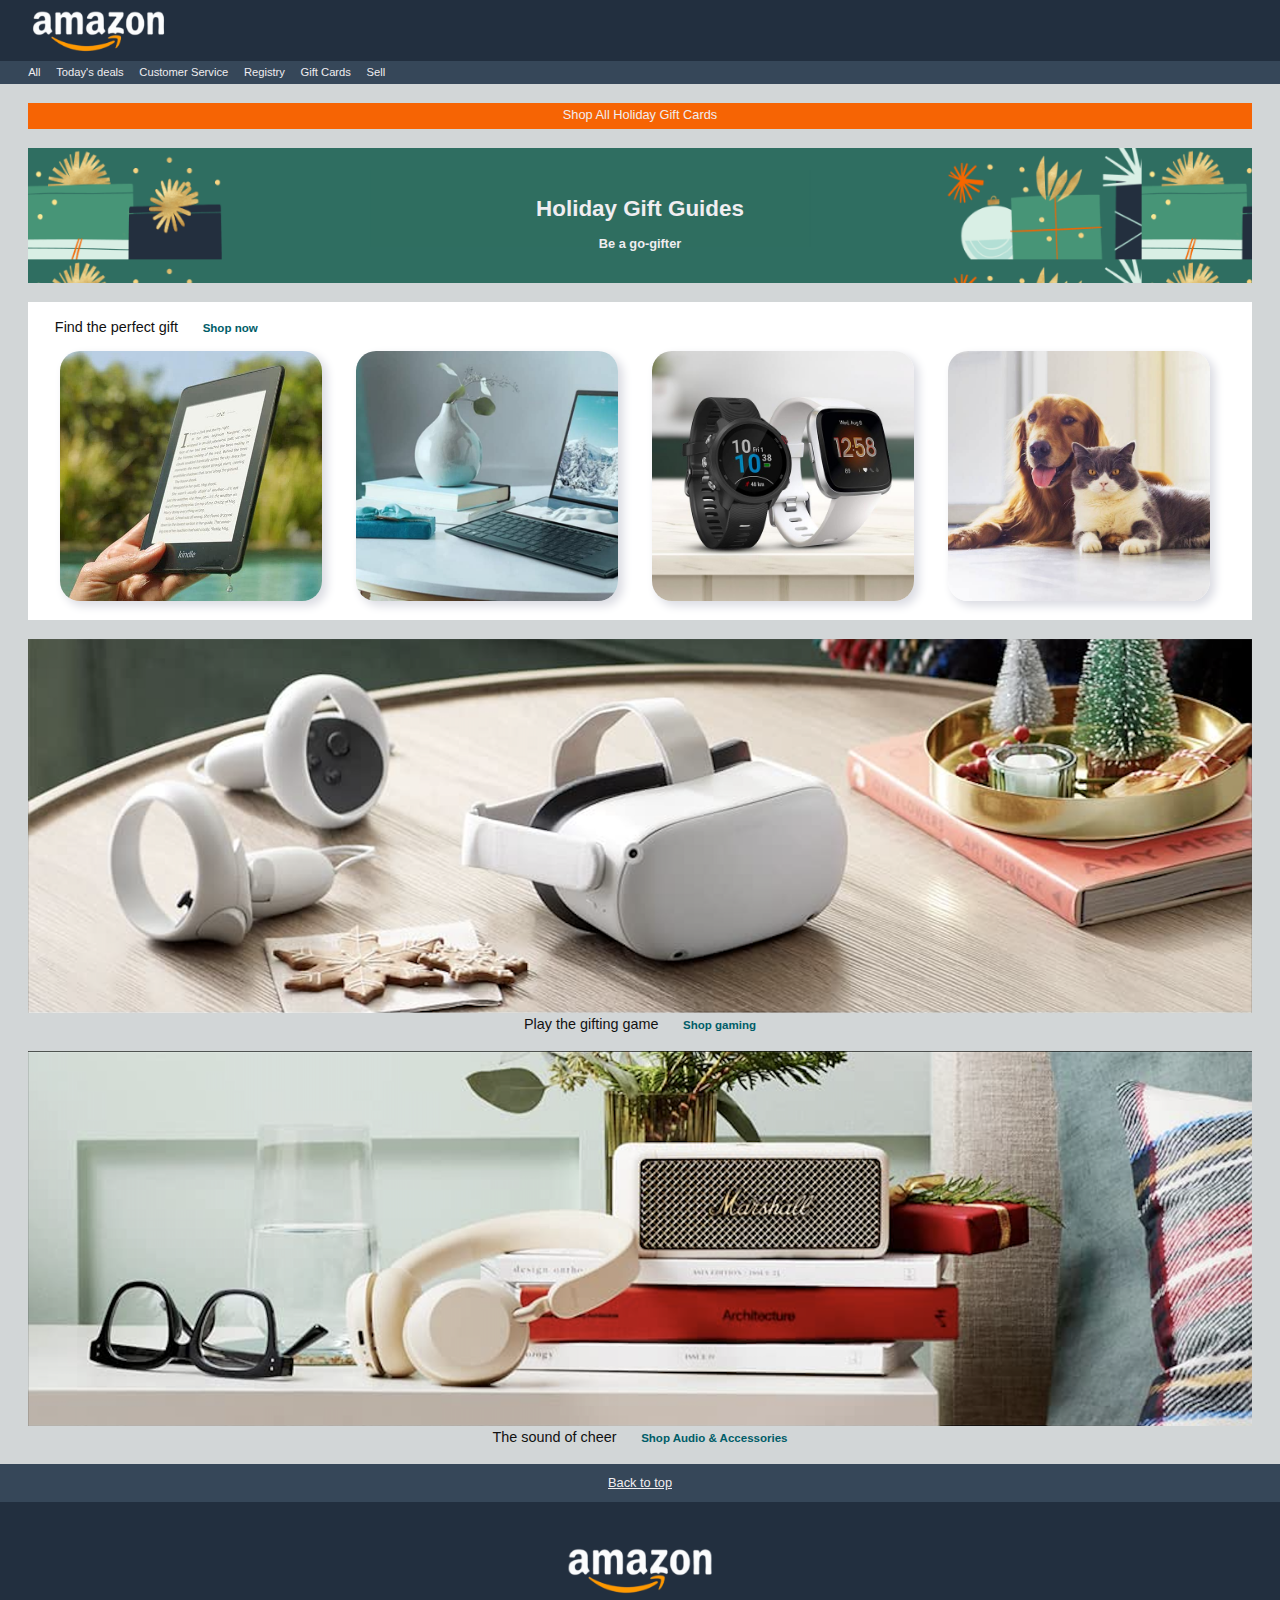
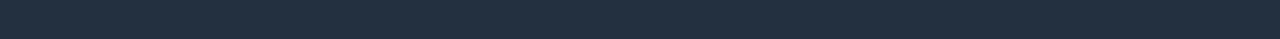
<file: index.html>
<!DOCTYPE html>
<html lang="en">
<head>
    <meta charset="UTF-8">
    <meta name="description" content="Ricreazione di una pagina Amazon">
    <meta name="viewport" content="width=device-width, initial-scale=1.0">
    <title>Amazon Web Page</title>
    <link rel="stylesheet" href="assets/css/reset.css">
    <link rel="stylesheet" href="assets/css/style.css">
</head>
<body>
    <header>
        <a id="#top"></a>
        <img src="assets/images/logo.png" alt="Logo amazon" id="header-logo">
        <nav>
            <ul>
                <li><a href="https://www.amazon.co.uk/" target="_blank">all</a></li>
                <li><a href="https://www.amazon.co.uk/gp/goldbox" target="_blank">today's <span class="not-capitalize">deals</span></a></li>
                <li><a href="https://www.amazon.co.uk/hz/contact-us/foresight/hubgateway" target="_blank">customer service</a></li>
                <li><a href="https://www.amazon.co.uk/registries" target="_blank">registry</a></li>
                <li><a href="https://www.amazon.co.uk/Amazon-Gift-Voucher-Greeting-Card-Birthday-Christmas-Top-Up/b?ie=UTF8&node=1571304031" target="_blank">gift cards</a></li>
                <li><a href="https://sell.amazon.co.uk/start?ld=SEUKSOAAdGog-Top-kwds_11244339269_131862781603_kwd-1889773674_e_575141025549_c_sig-CjwKCAjw15eqBhBZEiwAbDomEuhf1mJDONmhDGEY5bX01dLHtNJe56Nq9wbSzl6qvjCvgJo-L7iPxxoCycIQAvD_BwE_asret_&id=go_cmp-11244339269_adg-131862781603_ad-575141025549_kwd-1889773674_devc_ext-_prd-" target="_blank">sell</a></li>
            </ul>
        </nav>
    </header>
    <main>
        <div id="main-content">
            <p class="top-page">shop all holiday gift cards</p>
            <div class="page-title">
                <h1>holiday gift guides</h1>
                <p>Be a go-gifter</p>
            </div>
            <div class="image-with-tag" id="grouped-images">
                <p>Find the perfect gift</p>
                <p><a href="https://www.amazon.co.uk/gcx/Gifts-for-everyone/gfhz/" target="_blank">Shop now</a></p>
                <div class="aligned-pictures">
                    <img src="assets/images/img_1.jpg" alt="Amazon kindle">
                    <img src="assets/images/img_2.jpg" alt="Laptop on desk">
                    <img src="assets/images/img_3.jpg" alt="Smartwatches">
                    <img src="assets/images/img_4.jpg" alt="Dog and cat">
                </div>
            </div>
            <div class="image-with-tag">
                <img src="assets/images/img_9.png" alt="VR headset on table">
                <p>Play the gifting game</p>
                <p><a href="https://www.amazon.co.uk/b?ie=UTF8&node=17542459031" target="_blank">Shop gaming</a></p>
            </div>
            <div class="image-with-tag">
                <img src="assets/images/img_10.png" alt="Headphones and speakers on table">
                <p>The sound of cheer</p>
                <p><a href="https://www.amazon.co.uk/Audio-HiFi/b?ie=UTF8&node=2589474031" target="_blank">Shop Audio &amp; Accessories</a></p>
            </div>
        </div>
    </main>
    <footer>
        <p><a href="#top">Back to top</a></p>
        <img src="assets/images/logo.png" alt="Logo amazon" id="footer-logo">
    </footer>
    
</body>
</html>
</file>
<file: assets/css/style.css>
/* Your styles here */

/* MAIN SETTINGS */

html{
    min-width: 907px;
}

body {
    color: #F0EDF0;
    font-size: 1rem;
    font-family: Arial, Helvetica, sans-serif;
    line-height: 1.0;
    text-align: center;
    background-color: #D2D6D7;
}

h1 {
    font-weight: 600;
    font-size: 1.4em;
    text-transform: capitalize;
    padding: 0.8em 0rem;
}

a {
    text-decoration: none;
    color: #F0EDF0;
}

/* HEADER */

#header-logo{
    padding: 0.3em 2.2vw;
    width: 11vw;
}

header {
    background-color: #222F3F;
    text-align: left;
}
nav {
    background-color: #364759;
    margin-bottom: 1.2rem;
}
nav ul{
    padding: 0vw 2.2vw;
}
nav ul li{
    font-weight: 100;
    font-size: 0.7em;
    display: inline-block;
    text-transform: capitalize;
    padding: 0.5em 1em 0.5em 0em;
}
.not-capitalize{
    text-transform: none;
}

/* MAIN */

#main-content{
    padding: 0px 2.2vw;
}

.top-page{
    background-color: #F66404;
    text-transform: capitalize;
    font-size: 0.8em;
    padding: 0.5em ;
    margin-bottom: 1.2rem;
}

.page-title{
    background-image: url("../images/bg-image.png");
    background-size: 87vw;
    background-position-x: left;
    padding: 2rem 0px;
    margin-bottom: 1.2rem;
}

.page-title p{
    font-size: 0.8em;
    font-weight: 700;
}


.image-with-tag{
    margin-bottom: 1.2rem;
    width: 100%;
}

#grouped-images{
    background-color: #FFFFFF;
    text-align: left;
    width: 97.3%;
    padding: 1.3vw
}

.image-with-tag p {
    display: inline-block;
    color: #111111;
    font-size: 0.9em;
    padding: 0px 0.7em;
}
.image-with-tag p a{
    color: #005D68;
    font-weight: bold;
    font-size: 0.8em;
}

.image-with-tag img{
    width: 100%;
}

.aligned-pictures img{
    display: inline-block;
    margin: 1em 1.1vw 0px 1.2vw;
    border-radius: 20px;
    width: 22%;
    height: 250px;
    object-fit: cover;
    box-shadow: #DBDCE3 0.3em 0.3em 0.6em;
}



/* FOOTER */

footer {
    background-color: #222F3F;
}

footer p{
    background-color: #364759;
    font-size: 0.8em;
    padding: 1em;
    text-decoration: underline;
}

#footer-logo{
    padding: 2.5em;
    width: 12vw;
}
</file>
